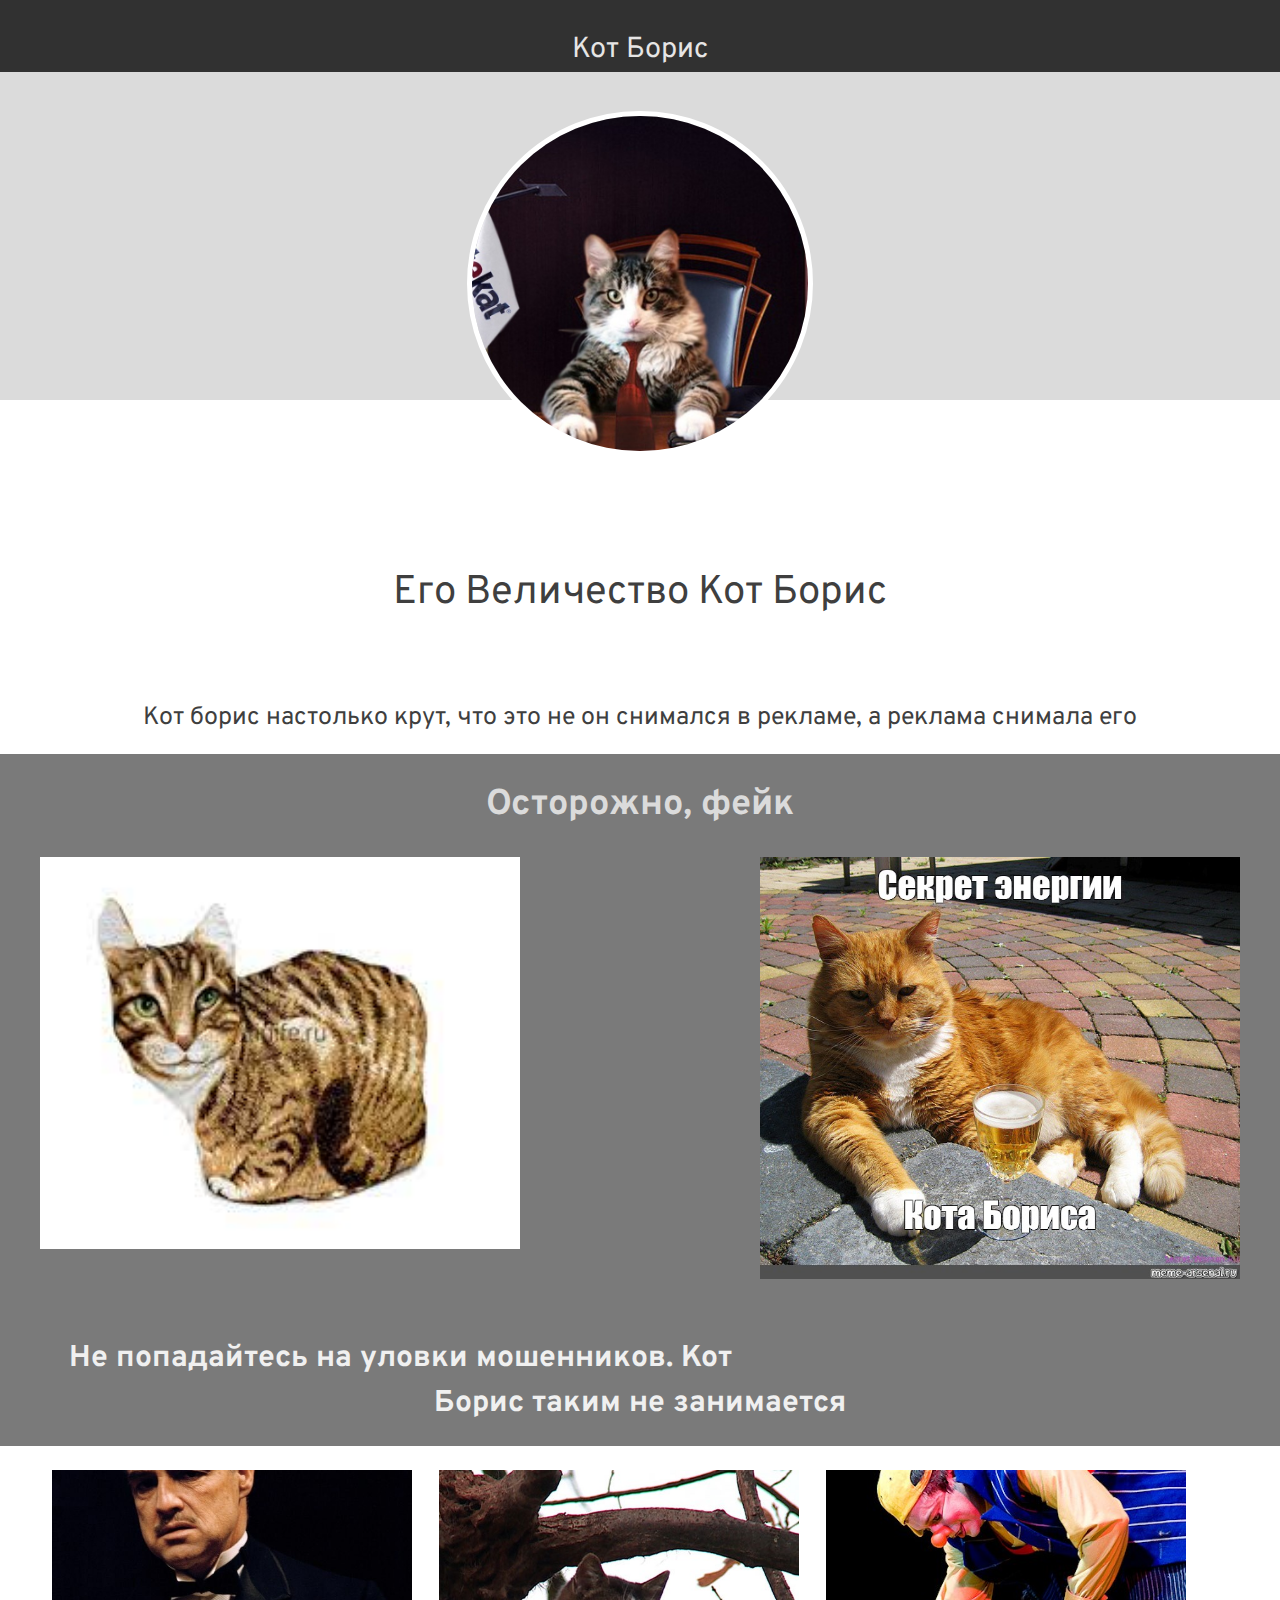
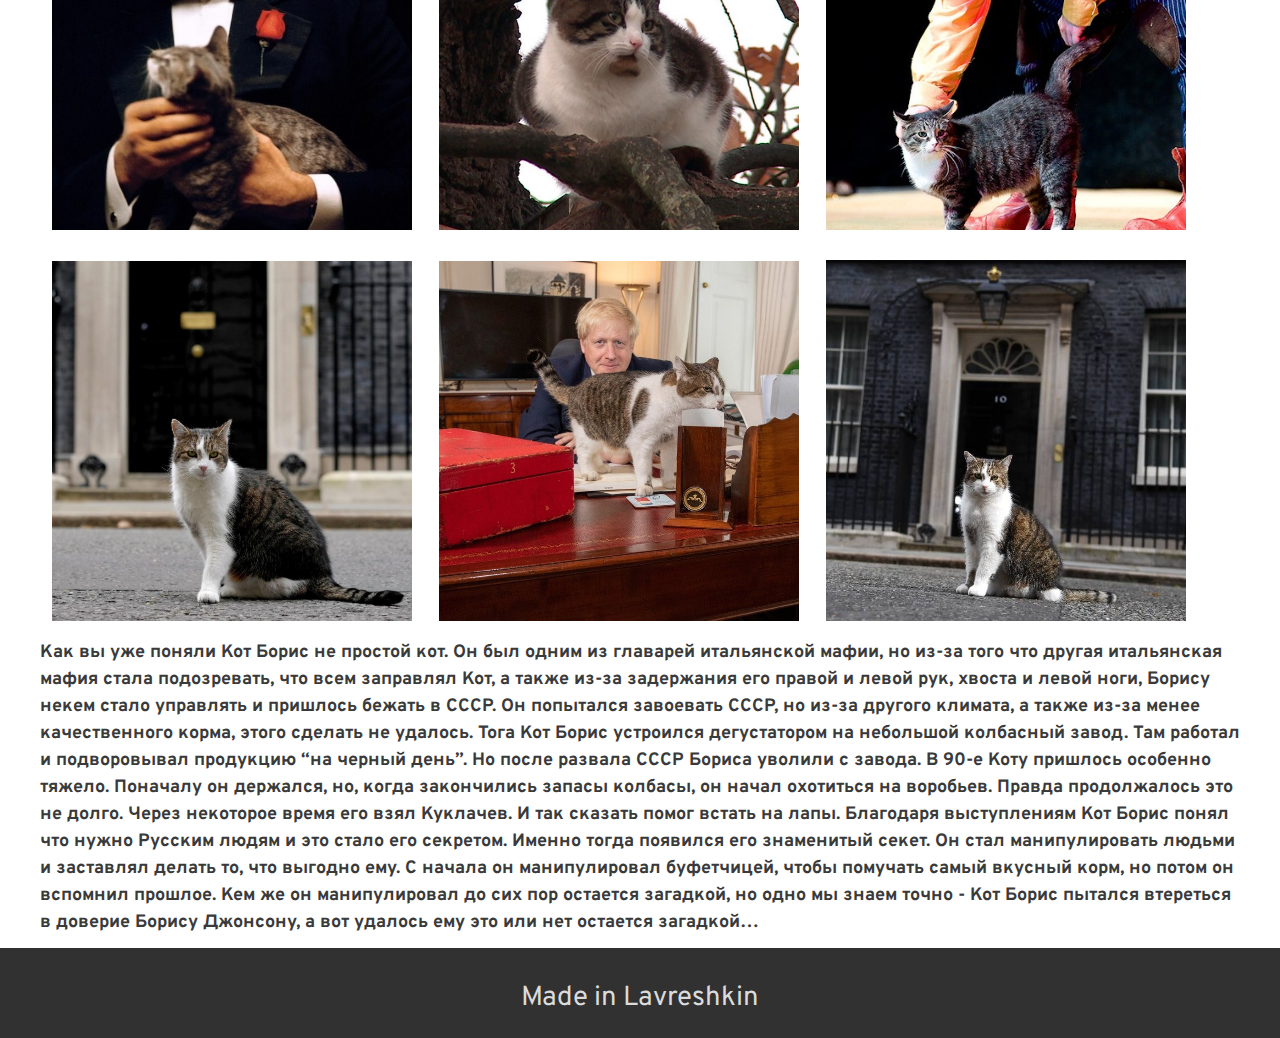
<file: index.html>
<!DOCTYPE html>
<html lang ="en">
<head>
    <meta charset="UTF-8">
    <link rel="stylesheet" href="assets/css/style2.css">
    <link rel="preconnect" href="https://fonts.googleapis.com">
    <link rel="preconnect" href="https://fonts.gstatic.com" crossorigin>
    <link href="https://fonts.googleapis.com/css2?family=Overpass:wght@600&display=swap" rel="stylesheet">
    <title>Cat_Boris</title>
</head>
<body>
<section>
<div class="line_1">
    <div class="container">
        <h1 class="line__text">Кот Борис</h1>
    </div>
</div>
<div class="bakgraund_1"></div>

<div class="round__photo">
    <img src=".\Round.jpg" alt="">
</div>

<div class="intro">
    <div class="container">
        <div class="intro__inner">
            <h1 class="intro__title">Его Величество Кот Борис</h1>
        </div>
        <div class="intro__inner2">
            <h1 class="intro__title2">Кот борис настолько крут, что это не он снимался в рекламе, а реклама снимала его</h1>
        </div>
    </div>
</div>
  <div class="Copy">
        <div class="container2">
            <h1 class="Copy__title">Осторожно, фейк</h1>
                <img src="./Copy1.jpg" class="Copy__photo1">
                <img src="./Copy2.jpg"class="Copy__photo2">
                <div class="container3">
                    <h1 class="Copy__posttitle">Не попадайтесь на уловки мошенников. Кот Борис таким не занимается</h1>
                </div>
        </div>
    </div>

<div class="president">
    <div class="container">
        <div class="about1">
        <img src="./Godfather.jpg" class="president__photo">
        <img src="./On_a_branch.jpg" class="president__photo">
        <img src="./circus.jpg" class="president__photo">
        <img src="./Great_Britain.jpg" class="president__photo">
        <img src="./with the president.jpg" class="president__photo">
        <img src="./with the president3.jpg" class="president__photo">
        </div>
        <div class="container3">
            <h1 class="president__text">Как вы уже поняли Кот Борис не простой кот. Он был одним из главарей итальянской мафии, но из-за  того что другая итальянская мафия стала подозревать, что всем заправлял Кот, а также из-за задержания его правой и левой рук, хвоста и левой ноги, Борису некем стало управлять и пришлось бежать в СССР. Он попытался завоевать СССР, но из-за другого климата, а также из-за менее качественного корма, этого сделать не удалось. Тога Кот Борис устроился дегустатором на небольшой колбасный завод. Там работал и подворовывал продукцию “на черный день”. Но после развала СССР Бориса уволили с завода. В 90-е Коту пришлось особенно тяжело. Поначалу он держался, но, когда закончились запасы колбасы, он начал охотиться на воробьев. Правда продолжалось это не долго. Через некоторое время его взял Куклачев. И так сказать помог встать на лапы. Благодаря выступлениям Кот Борис понял что нужно Русским людям и это стало его секретом. Именно тогда появился его знаменитый секет. Он стал манипулировать людьми и заставлял делать то, что выгодно ему. С начала он манипулировал буфетчицей, чтобы помучать самый вкусный корм, но потом он вспомнил прошлое. Кем же он манипулировал до сих пор остается загадкой, но одно мы знаем точно - Кот Борис пытался втереться в доверие Борису Джонсону, а вот удалось ему это или нет остается загадкой…</h1>
        </div>
    </div>
</div>

<div class="Made">
    <div class="container">
        <h1 class="Made__text">Made in Lavreshkin</h1>
    </div>
</div>


</section>

</body>
</html>
</file>
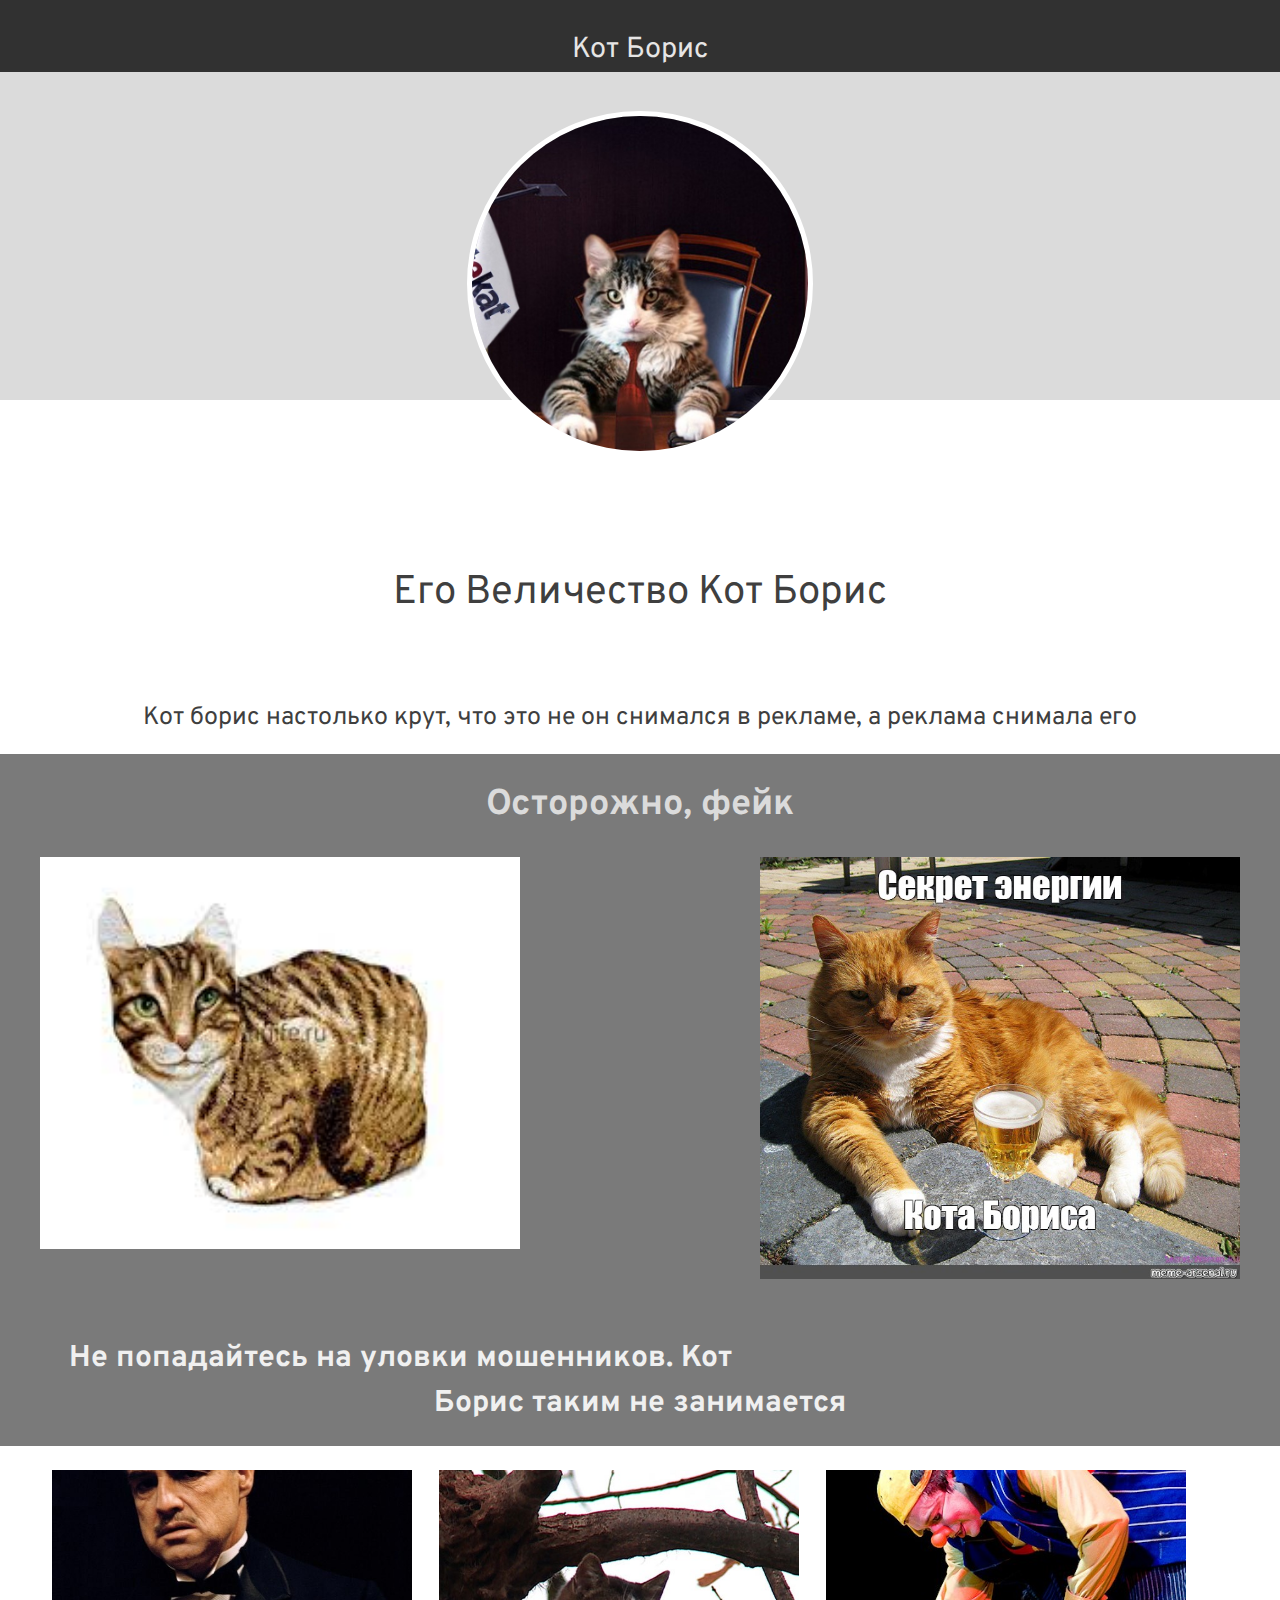
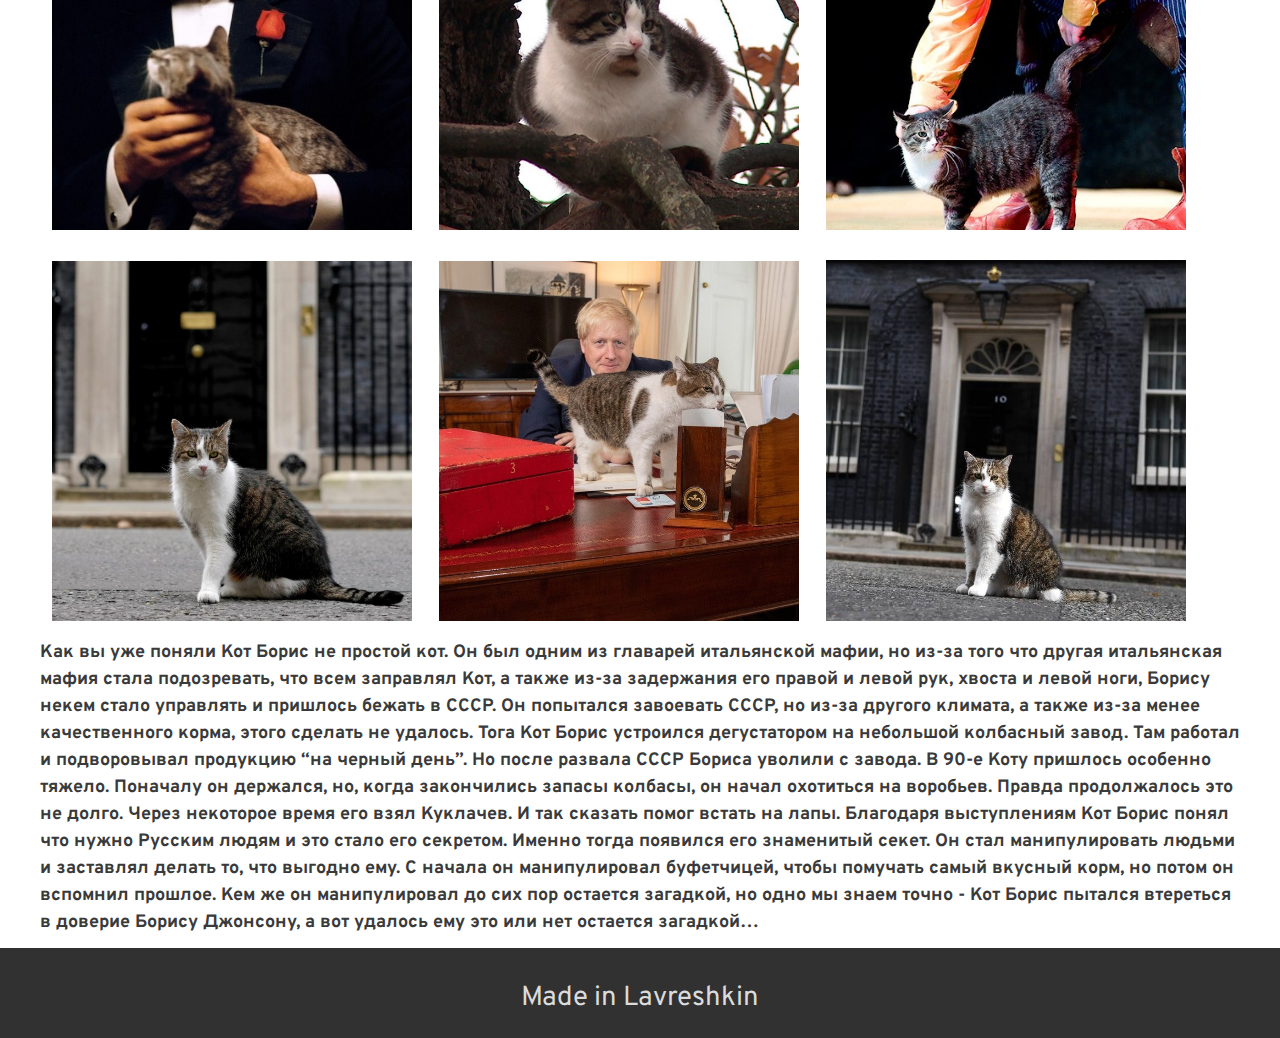
<file: Cat_Boris/index.html>
<!DOCTYPE html>
<html lang ="en">
<head>
    <meta charset="UTF-8">
    <link rel="stylesheet" href="assets/css/style2.css">
    <link rel="preconnect" href="https://fonts.googleapis.com">
    <link rel="preconnect" href="https://fonts.gstatic.com" crossorigin>
    <link href="https://fonts.googleapis.com/css2?family=Overpass:wght@600&display=swap" rel="stylesheet">
    <title>Cat_Boris</title>
</head>
<body>
<section>
<div class="line_1">
    <div class="container">
        <h1 class="line__text">Кот Борис</h1>
    </div>
</div>
<div class="bakgraund_1"></div>

<div class="round__photo">
    <img src="assets\images\Round.jpg" alt="">
</div>

<div class="intro">
    <div class="container">
        <div class="intro__inner">
            <h1 class="intro__title">Его Величество Кот Борис</h1>
        </div>
        <div class="intro__inner2">
            <h1 class="intro__title2">Кот борис настолько крут, что это не он снимался в рекламе, а реклама снимала его</h1>
        </div>
    </div>
</div>
  <div class="Copy">
        <div class="container2">
            <h1 class="Copy__title">Осторожно, фейк</h1>
                <img src="assets\images\Copy1.jpg" class="Copy__photo1">
                <img src="assets/images/Copy2.jpg"class="Copy__photo2">
                <div class="container3">
                    <h1 class="Copy__posttitle">Не попадайтесь на уловки мошенников. Кот Борис таким не занимается</h1>
                </div>
        </div>
    </div>

<div class="president">
    <div class="container">
        <div class="about1">
        <img src="assets/images/Godfather.jpg" class="president__photo">
        <img src="assets/images/On_a_branch.jpg" class="president__photo">
        <img src="assets/images/circus.jpg" class="president__photo">
        <img src="assets/images/Great_Britain.jpg" class="president__photo">
        <img src="assets/images/with the president.jpg" class="president__photo">
        <img src="assets/images/with the president3.jpg" class="president__photo">
        </div>
        <div class="container3">
            <h1 class="president__text">Как вы уже поняли Кот Борис не простой кот. Он был одним из главарей итальянской мафии, но из-за  того что другая итальянская мафия стала подозревать, что всем заправлял Кот, а также из-за задержания его правой и левой рук, хвоста и левой ноги, Борису некем стало управлять и пришлось бежать в СССР. Он попытался завоевать СССР, но из-за другого климата, а также из-за менее качественного корма, этого сделать не удалось. Тога Кот Борис устроился дегустатором на небольшой колбасный завод. Там работал и подворовывал продукцию “на черный день”. Но после развала СССР Бориса уволили с завода. В 90-е Коту пришлось особенно тяжело. Поначалу он держался, но, когда закончились запасы колбасы, он начал охотиться на воробьев. Правда продолжалось это не долго. Через некоторое время его взял Куклачев. И так сказать помог встать на лапы. Благодаря выступлениям Кот Борис понял что нужно Русским людям и это стало его секретом. Именно тогда появился его знаменитый секет. Он стал манипулировать людьми и заставлял делать то, что выгодно ему. С начала он манипулировал буфетчицей, чтобы помучать самый вкусный корм, но потом он вспомнил прошлое. Кем же он манипулировал до сих пор остается загадкой, но одно мы знаем точно - Кот Борис пытался втереться в доверие Борису Джонсону, а вот удалось ему это или нет остается загадкой…</h1>
        </div>
    </div>
</div>

<div class="Made">
    <div class="container">
        <h1 class="Made__text">Made in Lavreshkin</h1>
    </div>
</div>


</section>

</body>
</html>
</file>
<file: assets/css/style2.css>
body{
    margin: 0;
    font-family: 'Overpass', sans-serif;

    font-size: 12px;
    line-height: 1.5;
    color: #333
}

*,
*::after,
*::before{
    box-sizing: border-box; 
}

/* Conteiner*/
.container {
    width: 100%;
    max-width: 1200px;
    margin:0 auto;
}

.container2{
    width: 100%;
    max-width: 1200px;
    margin:0 auto;
    max-height: 1000px;;
}


.container10{
    width:100%;
    max-width: 1200px;
    margin: 0 auto;
}

/*header*/
.header{
    padding-top: 0.7%;
    width: 100%;
    position: absolute;
    top: 0;
    left: 0;
    right: 0;
    z-index: 10;
}

/*photo*/
.round__photo{
    display: inline-block;
    overflow: hidden;
    width: 27%;
    padding-bottom: 27%;
    height: 0;
    position: relative;
    margin-left: auto;
    margin-right: auto;
    display:block;
    margin-top:3%;
}      
.round__photo img{
    width:100%;
    height:100%;
    position: absolute;
    border-radius: 100%;
    border: 5px solid transparent;
    border: 5px solid #ffffff;
    object-fit: cover;

}


/*bakgraund header*/
.line_1 {
    width: 100%;
    background: #313131;
    border-top: 10px solid #313131;
  }

  .line__text{
    font-family: 'Overpass', sans-serif;
    font-size: 240%;
    font-weight: 400;
    color:#e6e5e5;
    text-align: center;
  }

.bakgraund_1{ 
    z-index: -1;
    position:absolute;
    width:100%;
    border-top: 400px solid #dbdbdb;
    top: 0px;
}

/* intro */
.intro__title{
    font-family: 'Overpass', sans-serif;
    font-size: 40px;
    font-weight: 400;
    color:#3f3f3f;
    text-align: center;
    padding-top: 80px;
}

.intro__title2{
    font-family: 'Overpass', sans-serif;
    font-size: 25px;
    font-weight: 400;
    color:#3f3f3f;
    text-align: center;
    padding-top: 50px;
}

/*copy*/
.Copy{
    display: flex;
    background: rgb(122, 122, 122);
}

.Copy__photo1{
    position:  relative;
    width: 40%;
    right: 0;
    margin: 0 0 5%;
}

.Copy__photo2{
    width: 40%;
    left: 0;
    float:right;
    margin: 0 0 5%;
}

.Copy__title{
    text-align: center;
    font-size: 300%;
    color:#dbdbdb
}

.Copy__posttitle{
    text-align: center;
    font-size: 250%;
    color:#f0f0f0
}

/*President*/
.president{
    display: flex;
}
.president__photo{
    width: 30%;
    float:center;
    position: relative;
    margin: 2% 1% 0
}

.president__text{
    font-size: 150%;
    color:#3a3a3a;
}

/*Made*/
.Made{
    display: flex;
    background:#313131;
}

.Made__text{
    font-family: 'Overpass', sans-serif;
    font-size: 230%;
    font-weight: 400;
    color:#dbdbdb;
    text-align: center;
    padding-top: 1%;
    z-index: 1;
}
</file>
<file: Cat_Boris/assets/css/style2.css>
body{
    margin: 0;
    font-family: 'Overpass', sans-serif;

    font-size: 12px;
    line-height: 1.5;
    color: #333
}

*,
*::after,
*::before{
    box-sizing: border-box; 
}

/* Conteiner*/
.container {
    width: 100%;
    max-width: 1200px;
    margin:0 auto;
}

.container2{
    width: 100%;
    max-width: 1200px;
    margin:0 auto;
    max-height: 1000px;;
}


.container10{
    width:100%;
    max-width: 1200px;
    margin: 0 auto;
}

/*header*/
.header{
    padding-top: 0.7%;
    width: 100%;
    position: absolute;
    top: 0;
    left: 0;
    right: 0;
    z-index: 10;
}

/*photo*/
.round__photo{
    display: inline-block;
    overflow: hidden;
    width: 27%;
    padding-bottom: 27%;
    height: 0;
    position: relative;
    margin-left: auto;
    margin-right: auto;
    display:block;
    margin-top:3%;
}      
.round__photo img{
    width:100%;
    height:100%;
    position: absolute;
    border-radius: 100%;
    border: 5px solid transparent;
    border: 5px solid #ffffff;
    object-fit: cover;

}


/*bakgraund header*/
.line_1 {
    width: 100%;
    background: #313131;
    border-top: 10px solid #313131;
  }

  .line__text{
    font-family: 'Overpass', sans-serif;
    font-size: 240%;
    font-weight: 400;
    color:#e6e5e5;
    text-align: center;
  }

.bakgraund_1{ 
    z-index: -1;
    position:absolute;
    width:100%;
    border-top: 400px solid #dbdbdb;
    top: 0px;
}

/* intro */
.intro__title{
    font-family: 'Overpass', sans-serif;
    font-size: 40px;
    font-weight: 400;
    color:#3f3f3f;
    text-align: center;
    padding-top: 80px;
}

.intro__title2{
    font-family: 'Overpass', sans-serif;
    font-size: 25px;
    font-weight: 400;
    color:#3f3f3f;
    text-align: center;
    padding-top: 50px;
}

/*copy*/
.Copy{
    display: flex;
    background: rgb(122, 122, 122);
}

.Copy__photo1{
    position:  relative;
    width: 40%;
    right: 0;
    margin: 0 0 5%;
}

.Copy__photo2{
    width: 40%;
    left: 0;
    float:right;
    margin: 0 0 5%;
}

.Copy__title{
    text-align: center;
    font-size: 300%;
    color:#dbdbdb
}

.Copy__posttitle{
    text-align: center;
    font-size: 250%;
    color:#f0f0f0
}

/*President*/
.president{
    display: flex;
}
.president__photo{
    width: 30%;
    float:center;
    position: relative;
    margin: 2% 1% 0
}

.president__text{
    font-size: 150%;
    color:#3a3a3a;
}

/*Made*/
.Made{
    display: flex;
    background:#313131;
}

.Made__text{
    font-family: 'Overpass', sans-serif;
    font-size: 230%;
    font-weight: 400;
    color:#dbdbdb;
    text-align: center;
    padding-top: 1%;
    z-index: 1;
}
</file>
